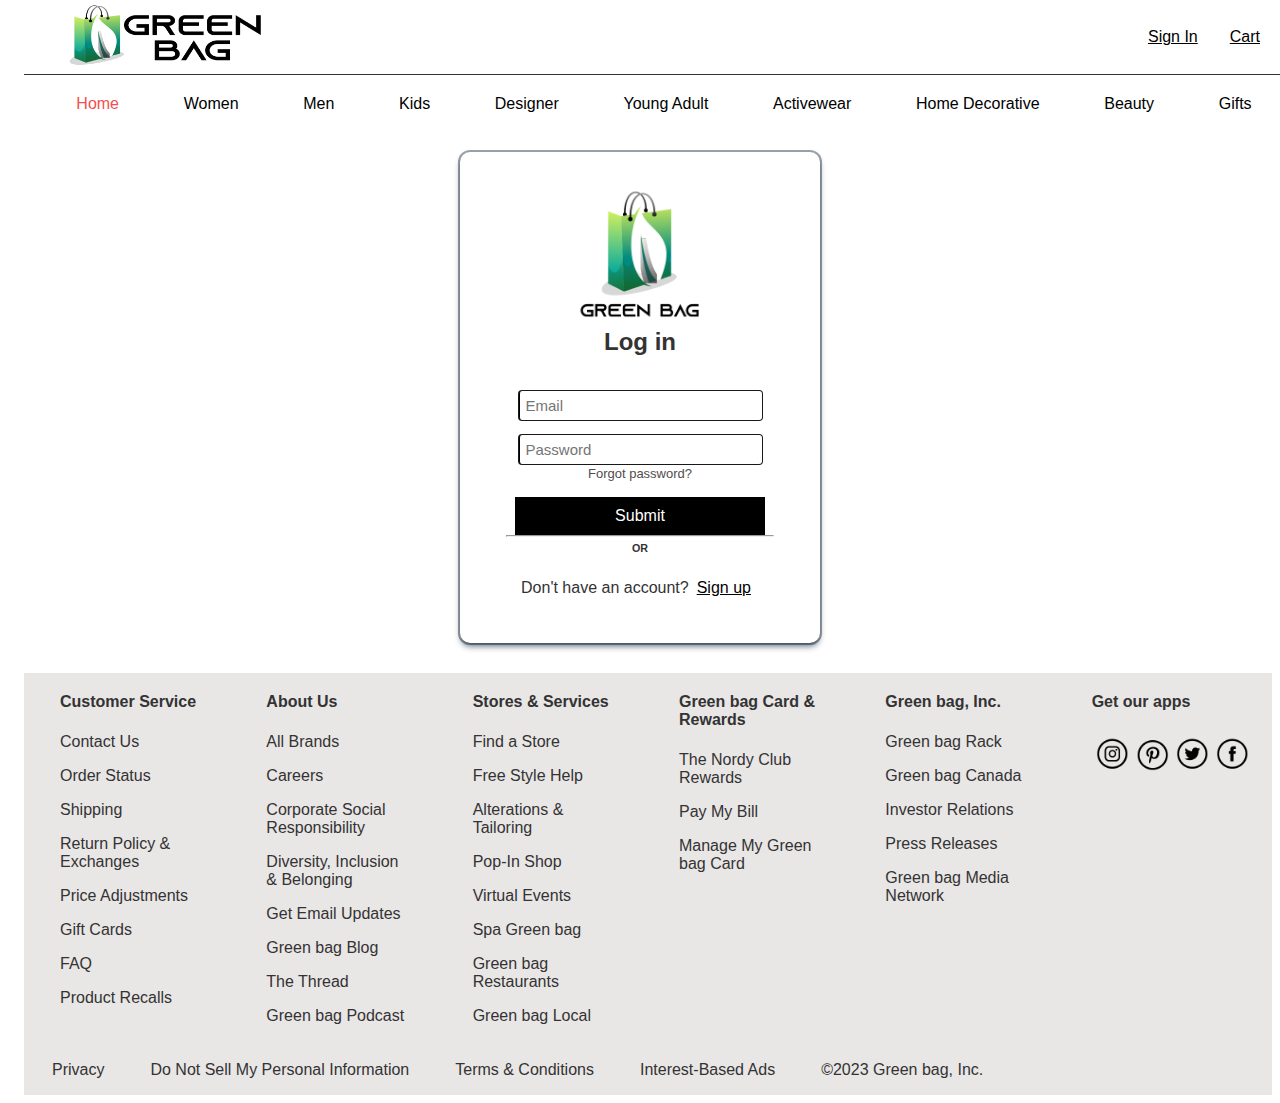
<file: Log-in-page.html>
<!DOCTYPE html>
<html lang="en">
<head>
    <meta charset="UTF-8">
    <meta http-equiv="X-UA-Compatible" content="IE=edge">
    <meta name="viewport" content="width=device-width, initial-scale=1.0">
    <link rel="stylesheet" href="./CSS-Files.css/Log-in-page.css">
    <link rel="icon" href="./Images/Icon.png">
    <title>Green Bag & In Store: Shoes, Jewelry, Clothing, Makeup, Dresses</title>
</head>
<body>
    <div class="nav1">
        <div>
            <a href="./index.html"><img src="./Images/Green-Bag.png" alt="error"></a>
        </div>
        <div>
            <div>
                <a href="./Log-in-page.html">Sign In</a>
            </div>
            <div>
                <a href="./order-cart.html">Cart</a>
            </div>
        </div>
    </div>
    <hr>
    <div class="nav2">
        <a style="color: rgb(244, 78, 78);" href="./index.html">Home</a>
        <a href="./Products-women.html">Women</a>
        <a href="./Products-Men.html">Men</a>
        <a href="./Products-Kids.html">Kids</a>
        <a href="./Products-Designer.html">Designer</a>
        <a href="./Products-Young-Adult.html">Young Adult</a>
        <a href="./Products-Activewear.html">Activewear</a>
        <a href="./products.html">Home Decorative</a>
        <a href="./Products-beauty.html">Beauty</a>
        <a href="./Products-gifts.html">Gifts</a>
    </div>

    <form>
        <div>
            <img src="./Images/Untitled-1.png" alt="">
            <h2>Log in</h2>
            <h2 id="heading"></h2>
        </div>
        <input type="email" placeholder="Email" id="email" class="name"> <br/>
        <input type="password" placeholder="Password" id="password" class="name"> <br>
        <label for="">Forgot password?</label> <br>
        <input type="submit" id="submit">
        <h6> <hr> OR </hr></h6>

        <p>Don't have an account?<a href="Sign-up-page.html">Sign up</a></p>
    </form>

    <div class="footer">
        <div>
            <h4>Customer Service</h4>
            <p>Contact Us</p>
            <p>Order Status</p>
            <p>Shipping</p>
            <p>Return Policy & Exchanges</p>
            <p>Price Adjustments</p>
            <p>Gift Cards</p>
            <p>FAQ</p>
            <p>Product Recalls</p>
        </div>
        <div>
            <h4>About Us</h4>
            <p>All Brands</p>
            <p>Careers</p>
            <p>Corporate Social Responsibility</p>
            <p>Diversity, Inclusion & Belonging</p>
            <p>Get Email Updates</p>
            <p>Green bag Blog</p>
            <p>The Thread</p>
            <p>Green bag Podcast</p>
        </div>
        <div>
            <h4>Stores & Services</h4>
            <p>Find a Store</p>
            <p>Free Style Help</p>
            <p>Alterations & Tailoring</p>
            <p>Pop-In Shop</p>
            <p>Virtual Events</p>
            <p>Spa Green bag</p>
            <p>Green bag Restaurants</p>
            <p>Green bag Local</p>
        </div>
        <div>
            <h4>Green bag Card & Rewards</h4>
            <p>The Nordy Club Rewards</p>
            <p>Pay My Bill</p>
            <p>Manage My Green bag Card</p>
        </div>
        <div>
            <h4>Green bag, Inc.</h4>
            <p>Green bag Rack</p>
            <p>Green bag Canada</p>
            <p>Investor Relations</p>
            <p>Press Releases</p>
            <p>Green bag Media Network</p>
        </div>
        <div class="links">
            <h4>Get our apps</h4>
            <div>
                <a href="https://www.instagram.com/nordstrom/?origin=footer&cm_sp=corp-_-corp_socialmedia-_-globalfooternav_instagram" target="_blank"><img src="./Images/84666.png" alt="error"></a>
                <a href="https://in.pinterest.com/nordstrom/?cm_sp=corp-_-corp_socialmedia-_-globalfooternav_pinterest&origin=footer" target="_blank"><img src="./Images/82.png" alt="error"></a>
                <a href="https://twitter.com/nordstrom?origin=footer&cm_sp=corp-_-corp_socialmedia-_-globalfooternav_twitter" target="_blank"><img src="./Images/845.png" alt="error"></a>
                <a href="https://www.facebook.com/Nordstrom?origin=footer&cm_sp=corp-_-corp_socialmedia-_-globalfooternav_facebook" target="_blank"><img src="./Images/844.png" alt="error"></a>
            </div>
        </div>
    </div>

    <div class="footer2">
        <p>Privacy</p>
        <p>Do Not Sell My Personal Information</p>
        <p>Terms & Conditions</p>
        <p>Interest-Based Ads</p>
        <p>©2023 Green bag, Inc.</p>
        <p></p>
    </div>
</body>

<script>
    let formData = document.querySelector("form");
    let emailData = document.getElementById("email");
    let passwordData = document.getElementById("password");
    let heading = document.getElementById("heading");

    let MyData = JSON.parse(localStorage.getItem("signup-data"));
    if(MyData === null){
        MyData = [];
    }

    formData.addEventListener("submit", function(event){
        event.preventDefault();
        let flag = false;
        MyData.forEach((element) => {
            if(element.email == emailData.value && element.password == passwordData.value){
                flag= true;
            }  
        });

        if(flag == true){
            heading.innerText = "Sign in Successful"
            location.href = "./index.html";
        }else{
            heading.innerText = "Wrong Credentials"
        }
    });
</script>
</html>
</file>
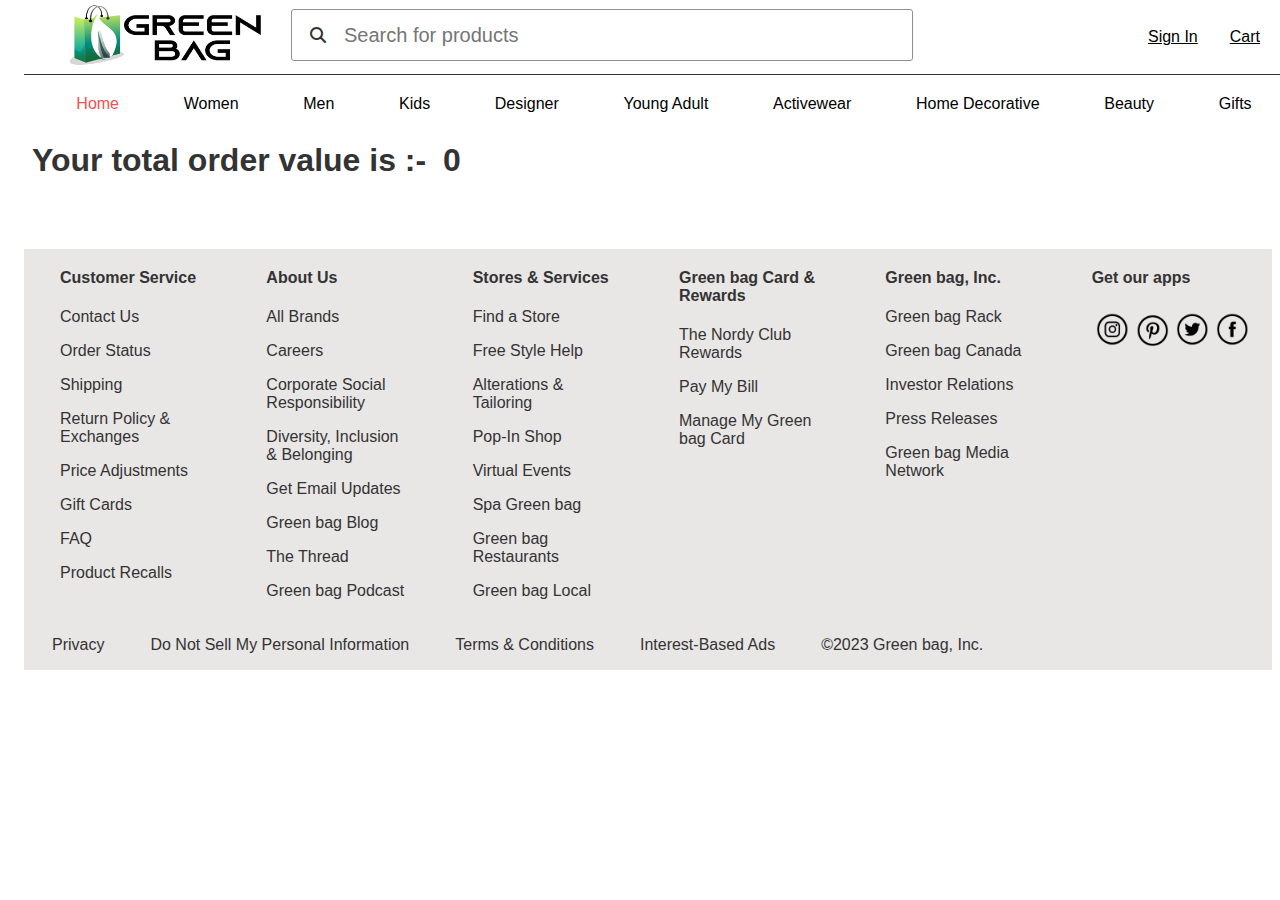
<file: order-cart.html>
<!DOCTYPE html>
<html lang="en">
<head>
    <meta charset="UTF-8">
    <meta http-equiv="X-UA-Compatible" content="IE=edge">
    <meta name="viewport" content="width=device-width, initial-scale=1.0">
    <link rel="icon" href="./Images/Icon.png">
    <link rel="stylesheet" href="./CSS-Files.css/order-cart.css">
    <link rel="stylesheet" href="https://cdnjs.cloudflare.com/ajax/libs/font-awesome/6.2.1/css/all.min.css">
    <title>Green Bag & In Store: Shoes, Jewelry, Clothing, Makeup, Dresses</title>
</head>
<body>
    <div class="nav1">
        <div>
            <a href="./index.html"><img src="./Images/Green-Bag.png" alt="error"></a>
            <form class="searchIcon">
                <!-- <div class="searchIcon"> -->
                    <i class="fa-solid fa-magnifying-glass"></i>
                    <input placeholder="Search for products" type="text" id="search">
                <!-- </div> -->
            </form>
        </div>
        <div>
            <div>
                <a href="./Log-in-page.html">Sign In</a>
            </div>
            <div>
                <a href="./order-cart.html">Cart</a>
            </div>
        </div>
    </div>
    <hr>
    <div class="nav2">
        <a style="color: rgb(244, 78, 78);" href="./index.html">Home</a>
        <a href="./Products-women.html">Women</a>
        <a href="./Products-Men.html">Men</a>
        <a href="./Products-Kids.html">Kids</a>
        <a href="./Products-Designer.html">Designer</a>
        <a href="./Products-Young-Adult.html">Young Adult</a>
        <a href="./Products-Activewear.html">Activewear</a>
        <a href="./products.html">Home Decorative</a>
        <a href="./Products-beauty.html">Beauty</a>
        <a href="./Products-gifts.html">Gifts</a>
    </div>

    <div>
        <h1 id="total">
            Your total order value is :- <span id="total-price">0</span>
        </h1>
    </div>
    <div id="mid-7"> </div>

    <div class="footer">
        <div>
            <h4>Customer Service</h4>
            <p>Contact Us</p>
            <p>Order Status</p>
            <p>Shipping</p>
            <p>Return Policy & Exchanges</p>
            <p>Price Adjustments</p>
            <p>Gift Cards</p>
            <p>FAQ</p>
            <p>Product Recalls</p>
        </div>
        <div>
            <h4>About Us</h4>
            <p>All Brands</p>
            <p>Careers</p>
            <p>Corporate Social Responsibility</p>
            <p>Diversity, Inclusion & Belonging</p>
            <p>Get Email Updates</p>
            <p>Green bag Blog</p>
            <p>The Thread</p>
            <p>Green bag Podcast</p>
        </div>
        <div>
            <h4>Stores & Services</h4>
            <p>Find a Store</p>
            <p>Free Style Help</p>
            <p>Alterations & Tailoring</p>
            <p>Pop-In Shop</p>
            <p>Virtual Events</p>
            <p>Spa Green bag</p>
            <p>Green bag Restaurants</p>
            <p>Green bag Local</p>
        </div>
        <div>
            <h4>Green bag Card & Rewards</h4>
            <p>The Nordy Club Rewards</p>
            <p>Pay My Bill</p>
            <p>Manage My Green bag Card</p>
        </div>
        <div>
            <h4>Green bag, Inc.</h4>
            <p>Green bag Rack</p>
            <p>Green bag Canada</p>
            <p>Investor Relations</p>
            <p>Press Releases</p>
            <p>Green bag Media Network</p>
        </div>
        <div class="links">
            <h4>Get our apps</h4>
            <div>
                <a href="https://www.instagram.com/nordstrom/?origin=footer&cm_sp=corp-_-corp_socialmedia-_-globalfooternav_instagram" target="_blank"><img src="./Images/84666.png" alt="error"></a>
                <a href="https://in.pinterest.com/nordstrom/?cm_sp=corp-_-corp_socialmedia-_-globalfooternav_pinterest&origin=footer" target="_blank"><img src="./Images/82.png" alt="error"></a>
                <a href="https://twitter.com/nordstrom?origin=footer&cm_sp=corp-_-corp_socialmedia-_-globalfooternav_twitter" target="_blank"><img src="./Images/845.png" alt="error"></a>
                <a href="https://www.facebook.com/Nordstrom?origin=footer&cm_sp=corp-_-corp_socialmedia-_-globalfooternav_facebook" target="_blank"><img src="./Images/844.png" alt="error"></a>
            </div>
        </div>
    </div>

    <div class="footer2">
        <p>Privacy</p>
        <p>Do Not Sell My Personal Information</p>
        <p>Terms & Conditions</p>
        <p>Interest-Based Ads</p>
        <p>©2023 Green bag, Inc.</p>
        <p></p>
    </div>
</body>
<script src="./script/order-cart.js"></script>
</html>
</file>
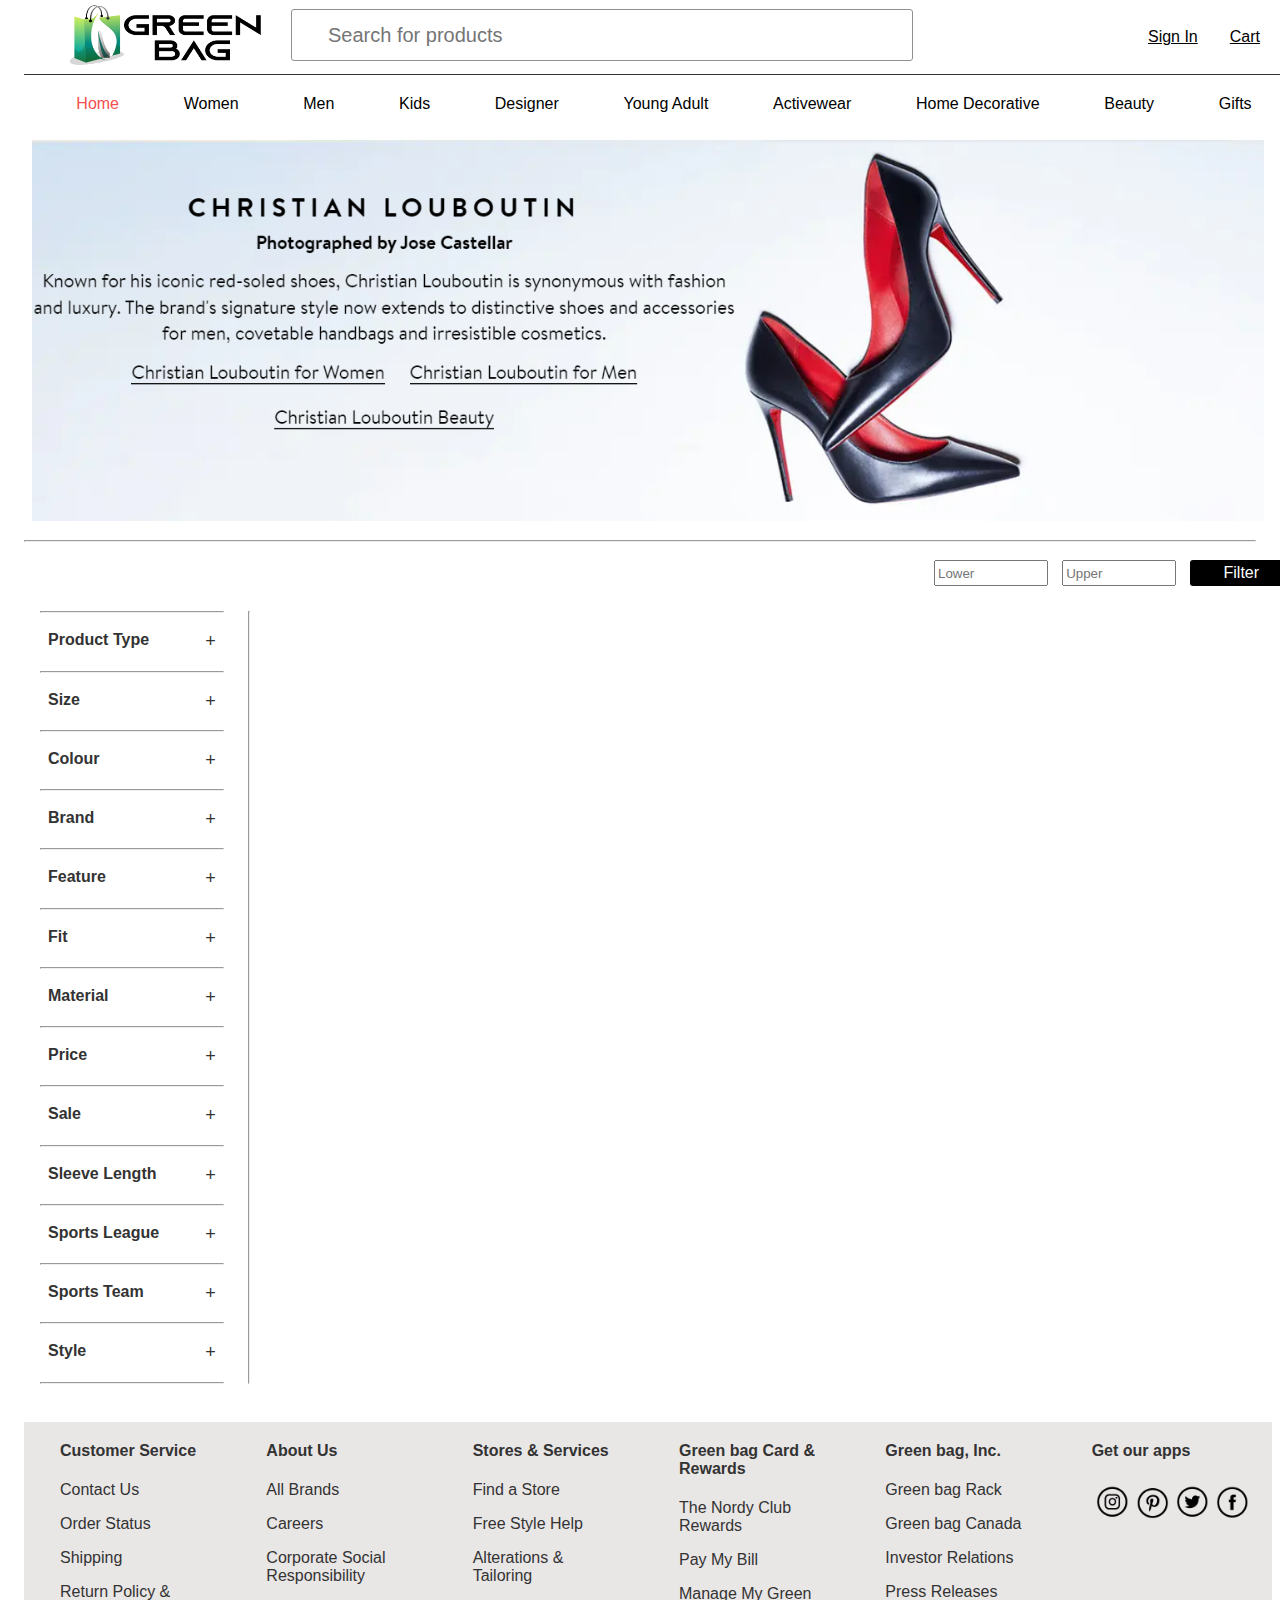
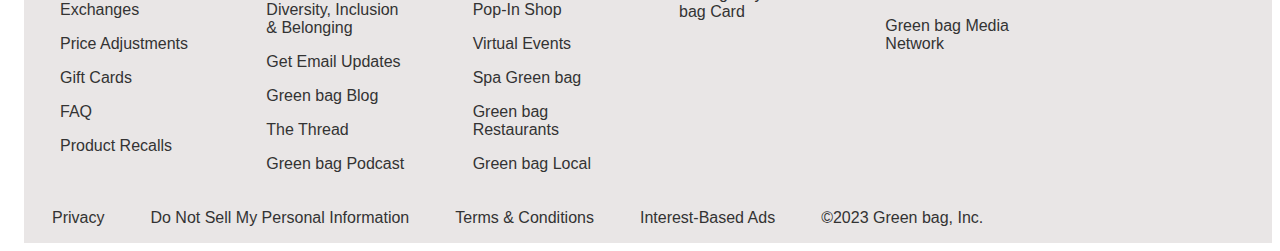
<file: Products-Designer.html>
<!DOCTYPE html>
<html lang="en">
<head>
    <meta charset="UTF-8">
    <meta http-equiv="X-UA-Compatible" content="IE=edge">
    <meta name="viewport" content="width=device-width, initial-scale=1.0">
    <link rel="icon" href="./Images/Icon.png">
    <link rel="stylesheet" href="https://cdnjs.cloudflare.com/ajax/libs/font-awesome/6.2.1/css/all.min.css" integrity="sha512-MV7K8+y+gLIBoVD59lQIYicR65iaqukzvf/nwasF0nqhPay5w/9lJmVM2hMDcnK1OnMGCdVK+iQrJ7lzPJQd1w==" crossorigin="anonymous" referrerpolicy="no-referrer" />
    <link rel="stylesheet" href="./CSS-Files.css/products.css">
    <title>Green Bag & In Store: Shoes, Jewelry, Clothing, Makeup, Dresses</title>
</head>
<body>
    <div class="nav1">
        <div>
            <a href="./index.html"><img src="./Images/Green-Bag.png" alt="error"></a>
            <!-- <div > -->
                <form class="searchIcon">
                    <i class="fa-solid fa-magnifying-glass"></i>
                    <input placeholder="Search for products" type="text" id="search">
                </form>
            <!-- </div> -->
        </div>
        <div>
            <div>
                <a href="./Log-in-page.html">Sign In</a>
            </div>
            <div>
                <a href="./order-cart.html">Cart</a>
            </div>
        </div>
    </div>
    <hr>
    <div class="nav2">
        <a style="color: rgb(244, 78, 78);" href="./index.html">Home</a>
        <a href="./Products-women.html">Women</a>
        <a href="./Products-Men.html">Men</a>
        <a href="./Products-Kids.html">Kids</a>
        <a href="./Products-Designer.html">Designer</a>
        <a href="./Products-Young-Adult.html">Young Adult</a>
        <a href="./Products-Activewear.html">Activewear</a>
        <a href="./products.html">Home Decorative</a>
        <a href="./Products-beauty.html">Beauty</a>
        <a href="./Products-gifts.html">Gifts</a>
    </div>
    <!--  -->
    <div class="Bimg2">
        <img src="./Images/Desiger.png" alt="error">
    </div>
    <hr>
    <div id="filter">
        <input type="number" placeholder="Lower" id="lower" />
        <input type="number" placeholder="Upper" id="upper" />
        <button id="filter-btn">Filter</button>
    </div>
    <div class="hello">
        <div id="mid-07">
            <hr>
            <div>
                <h4>Product Type</h4>
                <p>+</p>
            </div>
            <hr>
            <div>
                <h4>Size</h4>
                <p>+</p>
            </div>
            <hr>
            <div>
                <h4>Colour</h4>
                <p>+</p>
            </div>
            <hr>
            <div>
                <h4>Brand</h4>
                <p>+</p>
            </div>
            <hr>
            <div>
                <h4>Feature</h4>
                <p>+</p>
            </div>
            <hr>
            <div>
                <h4>Fit</h4>
                <p>+</p>
            </div>
            <hr>
            <div>
                <h4>Material</h4>
                <p>+</p>
            </div>
            <hr>
            <div>
                <h4>Price</h4>
                <p>+</p>
            </div>
            <hr>
            <div>
                <h4>Sale</h4>
                <p>+</p>
            </div>
            <hr>
            <div>
                <h4>Sleeve Length</h4>
                <p>+</p>
            </div>
            <hr>
            <div>
                <h4>Sports League</h4>
                <p>+</p>
            </div>
            <hr>
            <div>
                <h4>Sports Team</h4>
                <p>+</p>
            </div>
            <hr>
            <div>
                <h4>Style</h4>
                <p>+</p>
            </div>
            <hr>
        </div>
        <hr>
        <div id="mid-7"></div>
    </div>
    <div class="footer">
        <div>
            <h4>Customer Service</h4>
            <p>Contact Us</p>
            <p>Order Status</p>
            <p>Shipping</p>
            <p>Return Policy & Exchanges</p>
            <p>Price Adjustments</p>
            <p>Gift Cards</p>
            <p>FAQ</p>
            <p>Product Recalls</p>
        </div>
        <div>
            <h4>About Us</h4>
            <p>All Brands</p>
            <p>Careers</p>
            <p>Corporate Social Responsibility</p>
            <p>Diversity, Inclusion & Belonging</p>
            <p>Get Email Updates</p>
            <p>Green bag Blog</p>
            <p>The Thread</p>
            <p>Green bag Podcast</p>
        </div>
        <div>
            <h4>Stores & Services</h4>
            <p>Find a Store</p>
            <p>Free Style Help</p>
            <p>Alterations & Tailoring</p>
            <p>Pop-In Shop</p>
            <p>Virtual Events</p>
            <p>Spa Green bag</p>
            <p>Green bag Restaurants</p>
            <p>Green bag Local</p>
        </div>
        <div>
            <h4>Green bag Card & Rewards</h4>
            <p>The Nordy Club Rewards</p>
            <p>Pay My Bill</p>
            <p>Manage My Green bag Card</p>
        </div>
        <div>
            <h4>Green bag, Inc.</h4>
            <p>Green bag Rack</p>
            <p>Green bag Canada</p>
            <p>Investor Relations</p>
            <p>Press Releases</p>
            <p>Green bag Media Network</p>
        </div>
        <div class="links">
            <h4>Get our apps</h4>
            <div>
                <a href="https://www.instagram.com/nordstrom/?origin=footer&cm_sp=corp-_-corp_socialmedia-_-globalfooternav_instagram" target="_blank"><img src="./Images/84666.png" alt="error"></a>
                <a href="https://in.pinterest.com/nordstrom/?cm_sp=corp-_-corp_socialmedia-_-globalfooternav_pinterest&origin=footer" target="_blank"><img src="./Images/82.png" alt="error"></a>
                <a href="https://twitter.com/nordstrom?origin=footer&cm_sp=corp-_-corp_socialmedia-_-globalfooternav_twitter" target="_blank"><img src="./Images/845.png" alt="error"></a>
                <a href="https://www.facebook.com/Nordstrom?origin=footer&cm_sp=corp-_-corp_socialmedia-_-globalfooternav_facebook" target="_blank"><img src="./Images/844.png" alt="error"></a>
            </div>
        </div>
    </div>

    <div class="footer2">
        <p>Privacy</p>
        <p>Do Not Sell My Personal Information</p>
        <p>Terms & Conditions</p>
        <p>Interest-Based Ads</p>
        <p>©2023 Green bag, Inc.</p>
        <p></p>
    </div>
</body>
<script src="./script/products.js"></script>
</html>
</file>
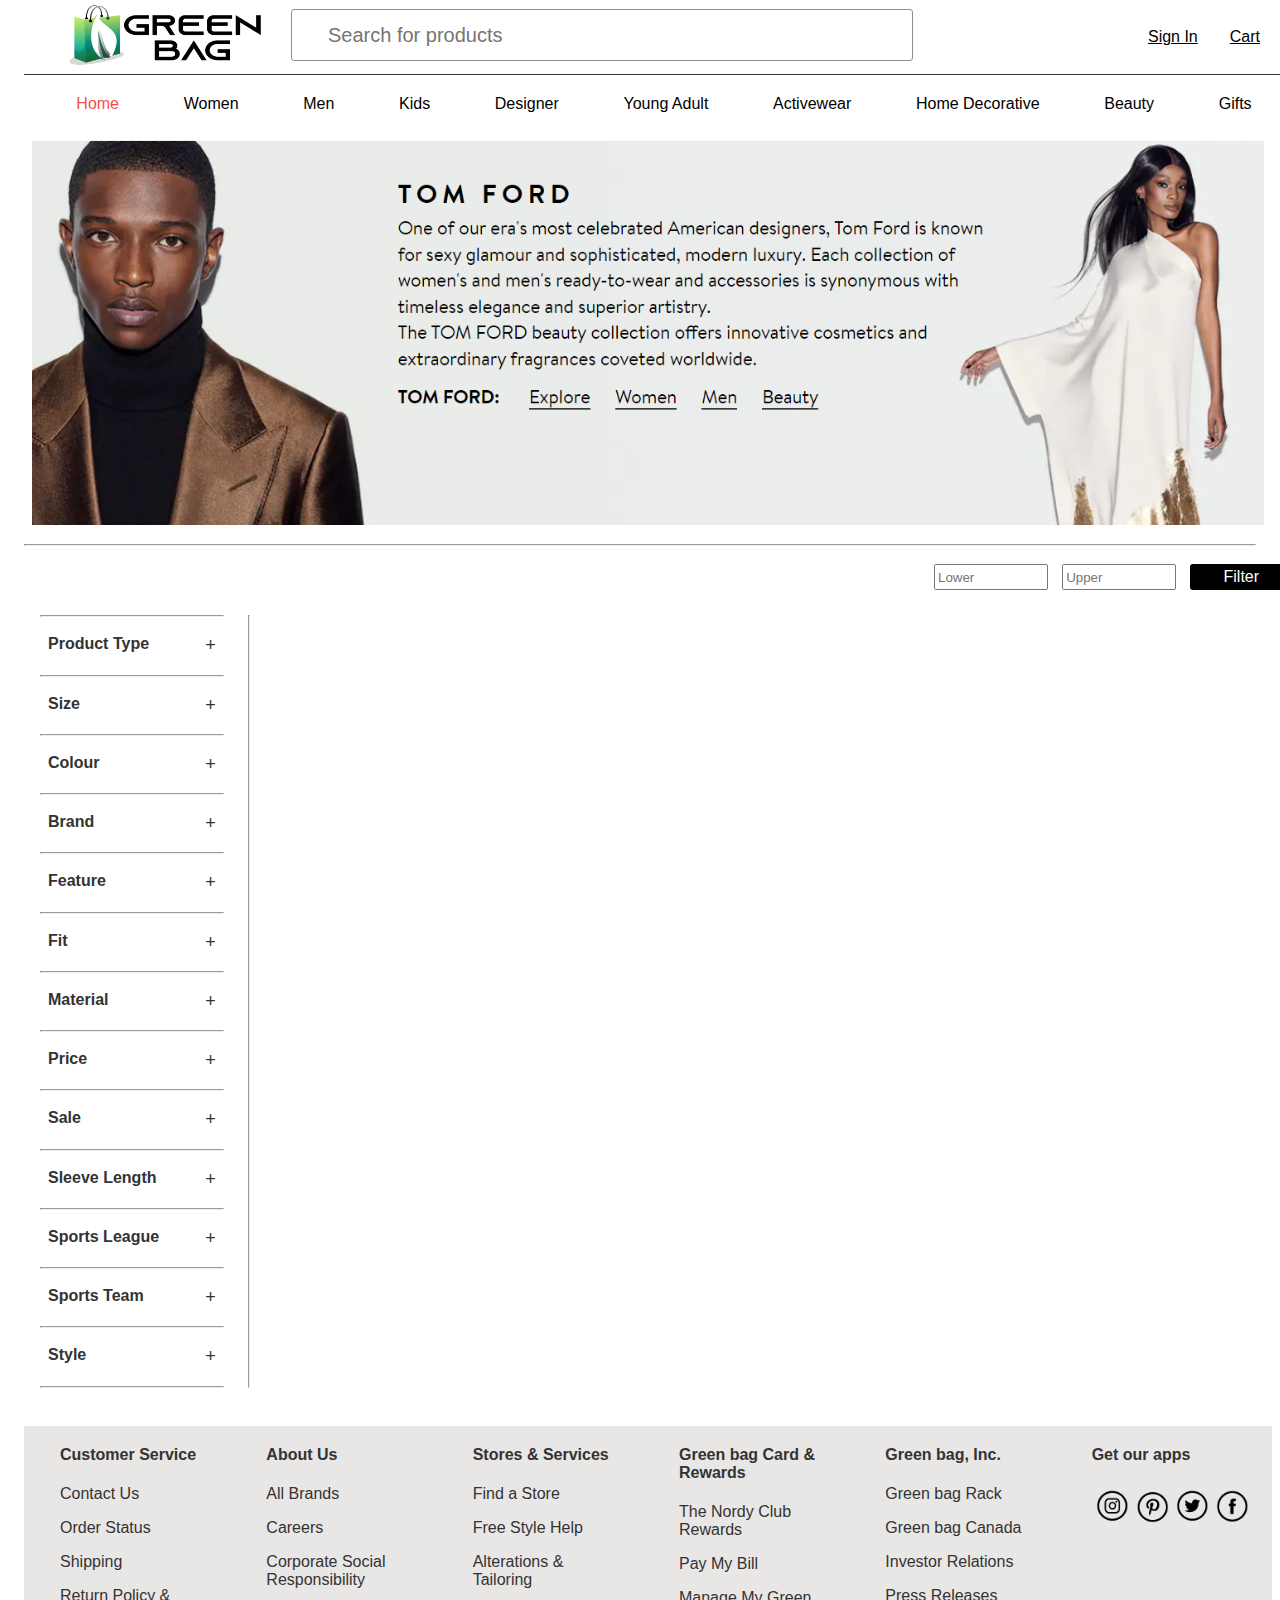
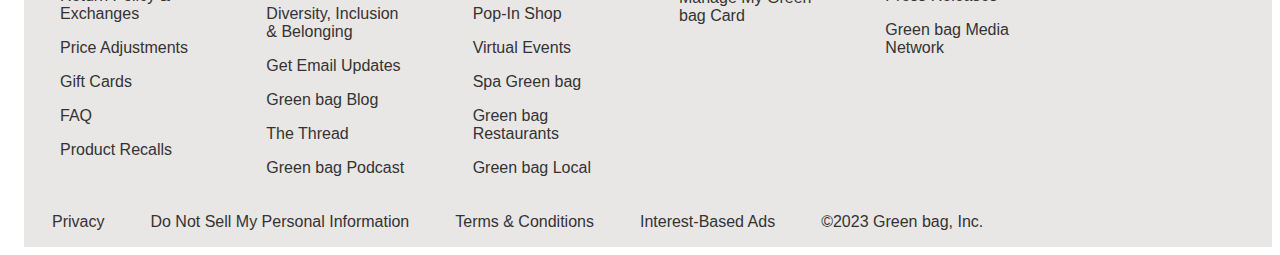
<file: Products-Young-Adult.html>
<!DOCTYPE html>
<html lang="en">
<head>
    <meta charset="UTF-8">
    <meta http-equiv="X-UA-Compatible" content="IE=edge">
    <meta name="viewport" content="width=device-width, initial-scale=1.0">
    <link rel="icon" href="./Images/Icon.png">
    <link rel="stylesheet" href="https://cdnjs.cloudflare.com/ajax/libs/font-awesome/6.2.1/css/all.min.css" integrity="sha512-MV7K8+y+gLIBoVD59lQIYicR65iaqukzvf/nwasF0nqhPay5w/9lJmVM2hMDcnK1OnMGCdVK+iQrJ7lzPJQd1w==" crossorigin="anonymous" referrerpolicy="no-referrer" />
    <link rel="stylesheet" href="./CSS-Files.css/products.css">
    <title>Green Bag & In Store: Shoes, Jewelry, Clothing, Makeup, Dresses</title>
</head>
<body>
    <div class="nav1">
        <div>
            <a href="./index.html"><img src="./Images/Green-Bag.png" alt="error"></a>
            <!-- <div > -->
                <form class="searchIcon">
                    <i class="fa-solid fa-magnifying-glass"></i>
                    <input placeholder="Search for products" type="text" id="search">
                </form>
            <!-- </div> -->
        </div>
        <div>
            <div>
                <a href="./Log-in-page.html">Sign In</a>
            </div>
            <div>
                <a href="./order-cart.html">Cart</a>
            </div>
        </div>
    </div>
    <hr>
    <div class="nav2">
        <a style="color: rgb(244, 78, 78);" href="./index.html">Home</a>
        <a href="./Products-women.html">Women</a>
        <a href="./Products-Men.html">Men</a>
        <a href="./Products-Kids.html">Kids</a>
        <a href="./Products-Designer.html">Designer</a>
        <a href="./Products-Young-Adult.html">Young Adult</a>
        <a href="./Products-Activewear.html">Activewear</a>
        <a href="./products.html">Home Decorative</a>
        <a href="./Products-beauty.html">Beauty</a>
        <a href="./Products-gifts.html">Gifts</a>
    </div>
    <!--  -->
    <div class="Bimg2">
        <img src="./Images/Young Adult.png" alt="error">
    </div>
    <hr>
    <div id="filter">
        <input type="number" placeholder="Lower" id="lower" />
        <input type="number" placeholder="Upper" id="upper" />
        <button id="filter-btn">Filter</button>
    </div>
    <div class="hello">
        <div id="mid-07">
            <hr>
            <div>
                <h4>Product Type</h4>
                <p>+</p>
            </div>
            <hr>
            <div>
                <h4>Size</h4>
                <p>+</p>
            </div>
            <hr>
            <div>
                <h4>Colour</h4>
                <p>+</p>
            </div>
            <hr>
            <div>
                <h4>Brand</h4>
                <p>+</p>
            </div>
            <hr>
            <div>
                <h4>Feature</h4>
                <p>+</p>
            </div>
            <hr>
            <div>
                <h4>Fit</h4>
                <p>+</p>
            </div>
            <hr>
            <div>
                <h4>Material</h4>
                <p>+</p>
            </div>
            <hr>
            <div>
                <h4>Price</h4>
                <p>+</p>
            </div>
            <hr>
            <div>
                <h4>Sale</h4>
                <p>+</p>
            </div>
            <hr>
            <div>
                <h4>Sleeve Length</h4>
                <p>+</p>
            </div>
            <hr>
            <div>
                <h4>Sports League</h4>
                <p>+</p>
            </div>
            <hr>
            <div>
                <h4>Sports Team</h4>
                <p>+</p>
            </div>
            <hr>
            <div>
                <h4>Style</h4>
                <p>+</p>
            </div>
            <hr>
        </div>
        <hr>
        <div id="mid-7"></div>
    </div>
    <div class="footer">
        <div>
            <h4>Customer Service</h4>
            <p>Contact Us</p>
            <p>Order Status</p>
            <p>Shipping</p>
            <p>Return Policy & Exchanges</p>
            <p>Price Adjustments</p>
            <p>Gift Cards</p>
            <p>FAQ</p>
            <p>Product Recalls</p>
        </div>
        <div>
            <h4>About Us</h4>
            <p>All Brands</p>
            <p>Careers</p>
            <p>Corporate Social Responsibility</p>
            <p>Diversity, Inclusion & Belonging</p>
            <p>Get Email Updates</p>
            <p>Green bag Blog</p>
            <p>The Thread</p>
            <p>Green bag Podcast</p>
        </div>
        <div>
            <h4>Stores & Services</h4>
            <p>Find a Store</p>
            <p>Free Style Help</p>
            <p>Alterations & Tailoring</p>
            <p>Pop-In Shop</p>
            <p>Virtual Events</p>
            <p>Spa Green bag</p>
            <p>Green bag Restaurants</p>
            <p>Green bag Local</p>
        </div>
        <div>
            <h4>Green bag Card & Rewards</h4>
            <p>The Nordy Club Rewards</p>
            <p>Pay My Bill</p>
            <p>Manage My Green bag Card</p>
        </div>
        <div>
            <h4>Green bag, Inc.</h4>
            <p>Green bag Rack</p>
            <p>Green bag Canada</p>
            <p>Investor Relations</p>
            <p>Press Releases</p>
            <p>Green bag Media Network</p>
        </div>
        <div class="links">
            <h4>Get our apps</h4>
            <div>
                <a href="https://www.instagram.com/nordstrom/?origin=footer&cm_sp=corp-_-corp_socialmedia-_-globalfooternav_instagram" target="_blank"><img src="./Images/84666.png" alt="error"></a>
                <a href="https://in.pinterest.com/nordstrom/?cm_sp=corp-_-corp_socialmedia-_-globalfooternav_pinterest&origin=footer" target="_blank"><img src="./Images/82.png" alt="error"></a>
                <a href="https://twitter.com/nordstrom?origin=footer&cm_sp=corp-_-corp_socialmedia-_-globalfooternav_twitter" target="_blank"><img src="./Images/845.png" alt="error"></a>
                <a href="https://www.facebook.com/Nordstrom?origin=footer&cm_sp=corp-_-corp_socialmedia-_-globalfooternav_facebook" target="_blank"><img src="./Images/844.png" alt="error"></a>
            </div>
        </div>
    </div>

    <div class="footer2">
        <p>Privacy</p>
        <p>Do Not Sell My Personal Information</p>
        <p>Terms & Conditions</p>
        <p>Interest-Based Ads</p>
        <p>©2023 Green bag, Inc.</p>
        <p></p>
    </div>
</body>
<script src="./script/products.js"></script>
</html>
</file>
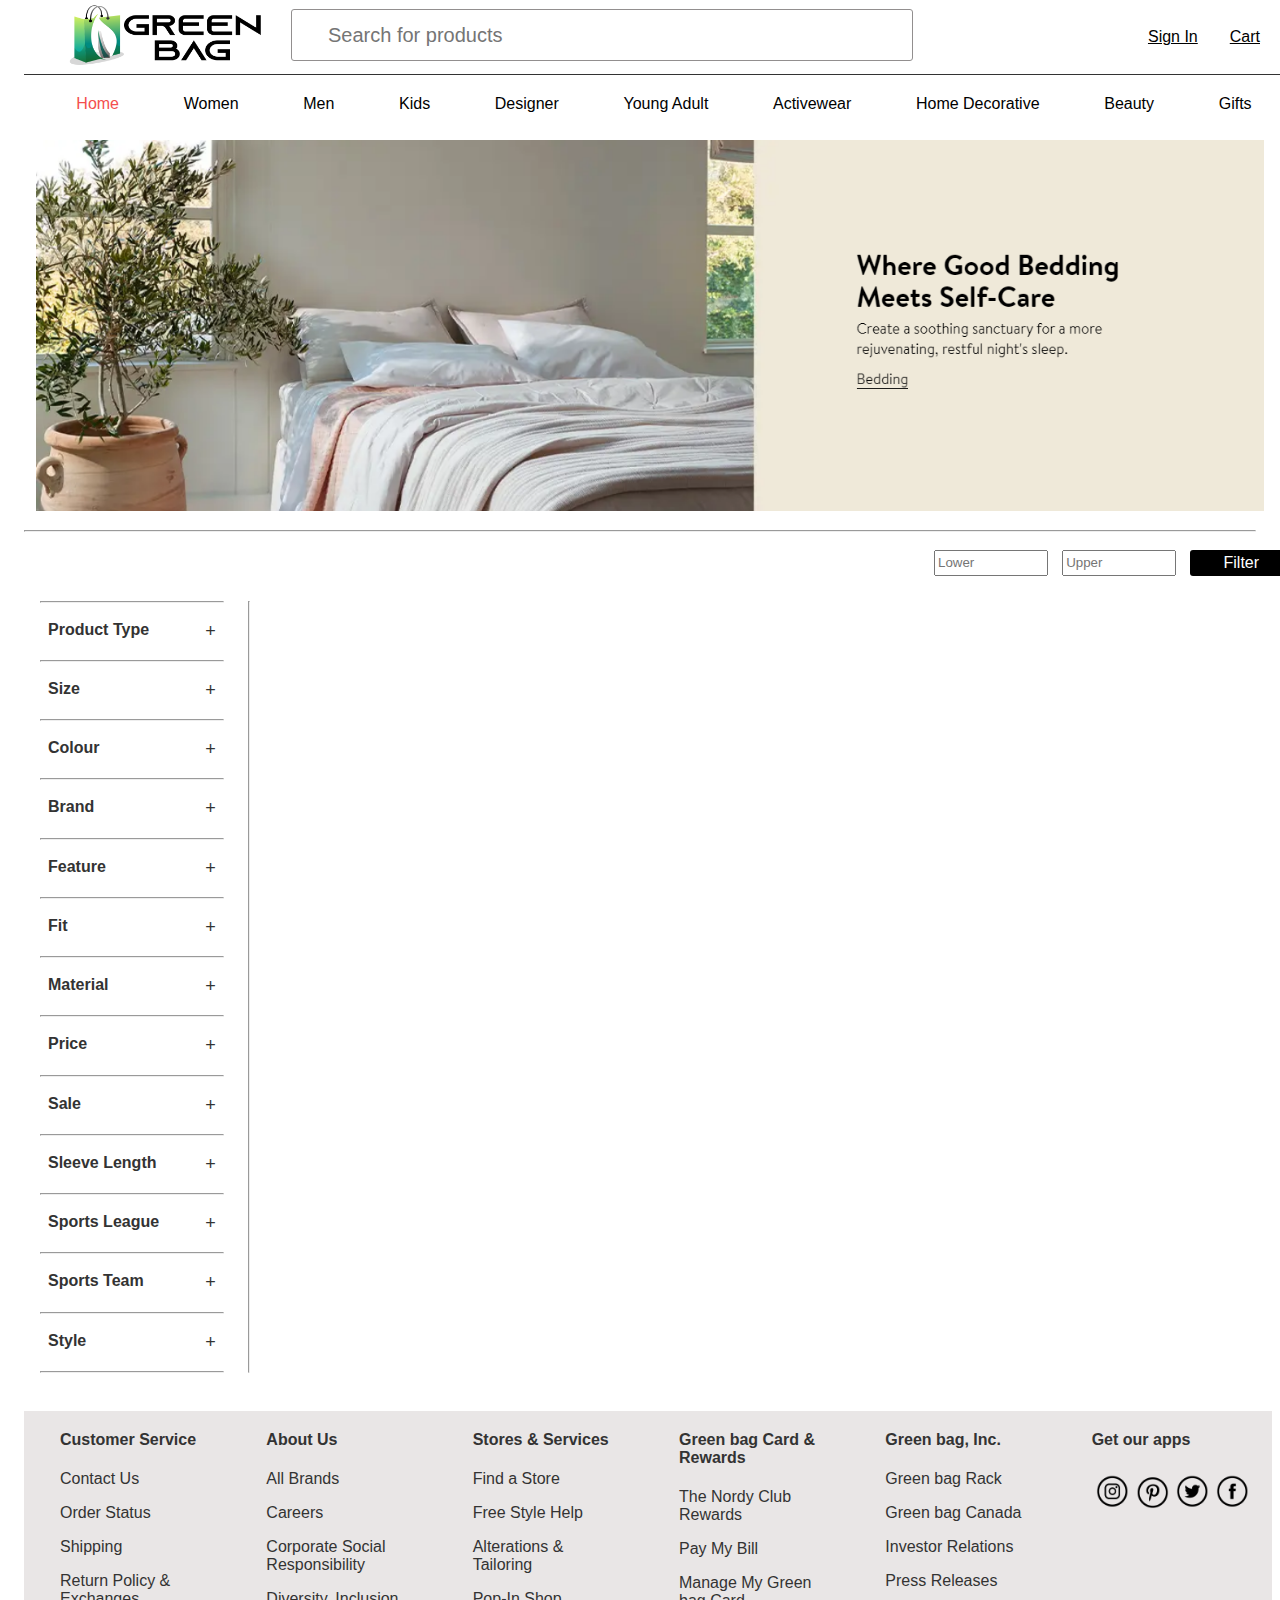
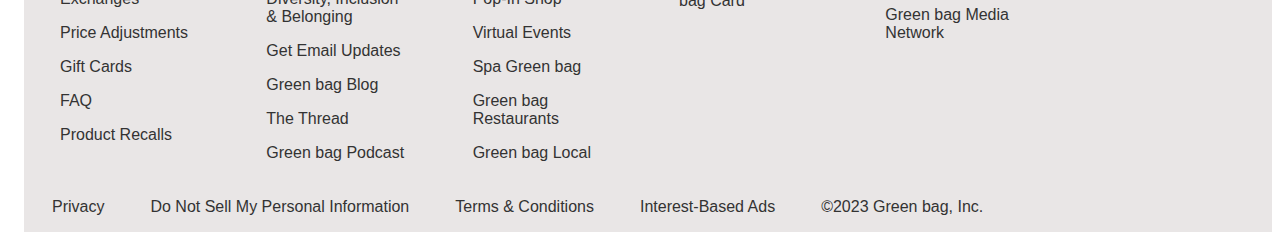
<file: products.html>
<!DOCTYPE html>
<html lang="en">
<head>
    <meta charset="UTF-8">
    <meta http-equiv="X-UA-Compatible" content="IE=edge">
    <meta name="viewport" content="width=device-width, initial-scale=1.0">
    <link rel="icon" href="./Images/Icon.png">
    <link rel="stylesheet" href="https://cdnjs.cloudflare.com/ajax/libs/font-awesome/6.2.1/css/all.min.css" integrity="sha512-MV7K8+y+gLIBoVD59lQIYicR65iaqukzvf/nwasF0nqhPay5w/9lJmVM2hMDcnK1OnMGCdVK+iQrJ7lzPJQd1w==" crossorigin="anonymous" referrerpolicy="no-referrer" />
    <link rel="stylesheet" href="./CSS-Files.css/products.css">
    <title>Green Bag & In Store: Shoes, Jewelry, Clothing, Makeup, Dresses</title>
</head>
<body>
    <div class="nav1">
        <div>
            <a href="./index.html"><img src="./Images/Green-Bag.png" alt="error"></a>
            <!-- <div > -->
                <form class="searchIcon">
                    <i class="fa-solid fa-magnifying-glass"></i>
                    <input placeholder="Search for products" type="text" id="search">
                </form>
            <!-- </div> -->
        </div>
        <div>
            <div>
                <a href="./Log-in-page.html">Sign In</a>
            </div>
            <div>
                <a href="./order-cart.html">Cart</a>
            </div>
        </div>
    </div>
    <hr>
    <div class="nav2">
        <a style="color: rgb(244, 78, 78);" href="./index.html">Home</a>
        <a href="./Products-women.html">Women</a>
        <a href="./Products-Men.html">Men</a>
        <a href="./Products-Kids.html">Kids</a>
        <a href="./Products-Designer.html">Designer</a>
        <a href="./Products-Young-Adult.html">Young Adult</a>
        <a href="./Products-Activewear.html">Activewear</a>
        <a href="./products.html">Home Decorative</a>
        <a href="./Products-beauty.html">Beauty</a>
        <a href="./Products-gifts.html">Gifts</a>
    </div>
    <!--  -->
    <div class="Bimg2">
        <img src="./Images/Home Decoration.png" alt="error">
    </div>
    <hr>
    <div id="filter">
        <input type="number" placeholder="Lower" id="lower" />
        <input type="number" placeholder="Upper" id="upper" />
        <button id="filter-btn">Filter</button>
    </div>
    <div class="hello">
        <div id="mid-07">
            <hr>
            <div>
                <h4>Product Type</h4>
                <p>+</p>
            </div>
            <hr>
            <div>
                <h4>Size</h4>
                <p>+</p>
            </div>
            <hr>
            <div>
                <h4>Colour</h4>
                <p>+</p>
            </div>
            <hr>
            <div>
                <h4>Brand</h4>
                <p>+</p>
            </div>
            <hr>
            <div>
                <h4>Feature</h4>
                <p>+</p>
            </div>
            <hr>
            <div>
                <h4>Fit</h4>
                <p>+</p>
            </div>
            <hr>
            <div>
                <h4>Material</h4>
                <p>+</p>
            </div>
            <hr>
            <div>
                <h4>Price</h4>
                <p>+</p>
            </div>
            <hr>
            <div>
                <h4>Sale</h4>
                <p>+</p>
            </div>
            <hr>
            <div>
                <h4>Sleeve Length</h4>
                <p>+</p>
            </div>
            <hr>
            <div>
                <h4>Sports League</h4>
                <p>+</p>
            </div>
            <hr>
            <div>
                <h4>Sports Team</h4>
                <p>+</p>
            </div>
            <hr>
            <div>
                <h4>Style</h4>
                <p>+</p>
            </div>
            <hr>
        </div>
        <hr>
        <div id="mid-7"></div>
    </div>
    <div class="footer">
        <div>
            <h4>Customer Service</h4>
            <p>Contact Us</p>
            <p>Order Status</p>
            <p>Shipping</p>
            <p>Return Policy & Exchanges</p>
            <p>Price Adjustments</p>
            <p>Gift Cards</p>
            <p>FAQ</p>
            <p>Product Recalls</p>
        </div>
        <div>
            <h4>About Us</h4>
            <p>All Brands</p>
            <p>Careers</p>
            <p>Corporate Social Responsibility</p>
            <p>Diversity, Inclusion & Belonging</p>
            <p>Get Email Updates</p>
            <p>Green bag Blog</p>
            <p>The Thread</p>
            <p>Green bag Podcast</p>
        </div>
        <div>
            <h4>Stores & Services</h4>
            <p>Find a Store</p>
            <p>Free Style Help</p>
            <p>Alterations & Tailoring</p>
            <p>Pop-In Shop</p>
            <p>Virtual Events</p>
            <p>Spa Green bag</p>
            <p>Green bag Restaurants</p>
            <p>Green bag Local</p>
        </div>
        <div>
            <h4>Green bag Card & Rewards</h4>
            <p>The Nordy Club Rewards</p>
            <p>Pay My Bill</p>
            <p>Manage My Green bag Card</p>
        </div>
        <div>
            <h4>Green bag, Inc.</h4>
            <p>Green bag Rack</p>
            <p>Green bag Canada</p>
            <p>Investor Relations</p>
            <p>Press Releases</p>
            <p>Green bag Media Network</p>
        </div>
        <div class="links">
            <h4>Get our apps</h4>
            <div>
                <a href="https://www.instagram.com/nordstrom/?origin=footer&cm_sp=corp-_-corp_socialmedia-_-globalfooternav_instagram" target="_blank"><img src="./Images/84666.png" alt="error"></a>
                <a href="https://in.pinterest.com/nordstrom/?cm_sp=corp-_-corp_socialmedia-_-globalfooternav_pinterest&origin=footer" target="_blank"><img src="./Images/82.png" alt="error"></a>
                <a href="https://twitter.com/nordstrom?origin=footer&cm_sp=corp-_-corp_socialmedia-_-globalfooternav_twitter" target="_blank"><img src="./Images/845.png" alt="error"></a>
                <a href="https://www.facebook.com/Nordstrom?origin=footer&cm_sp=corp-_-corp_socialmedia-_-globalfooternav_facebook" target="_blank"><img src="./Images/844.png" alt="error"></a>
            </div>
        </div>
    </div>

    <div class="footer2">
        <p>Privacy</p>
        <p>Do Not Sell My Personal Information</p>
        <p>Terms & Conditions</p>
        <p>Interest-Based Ads</p>
        <p>©2023 Green bag, Inc.</p>
        <p></p>
    </div>
</body>
<script src="./script/products.js"></script>
</html>
</file>
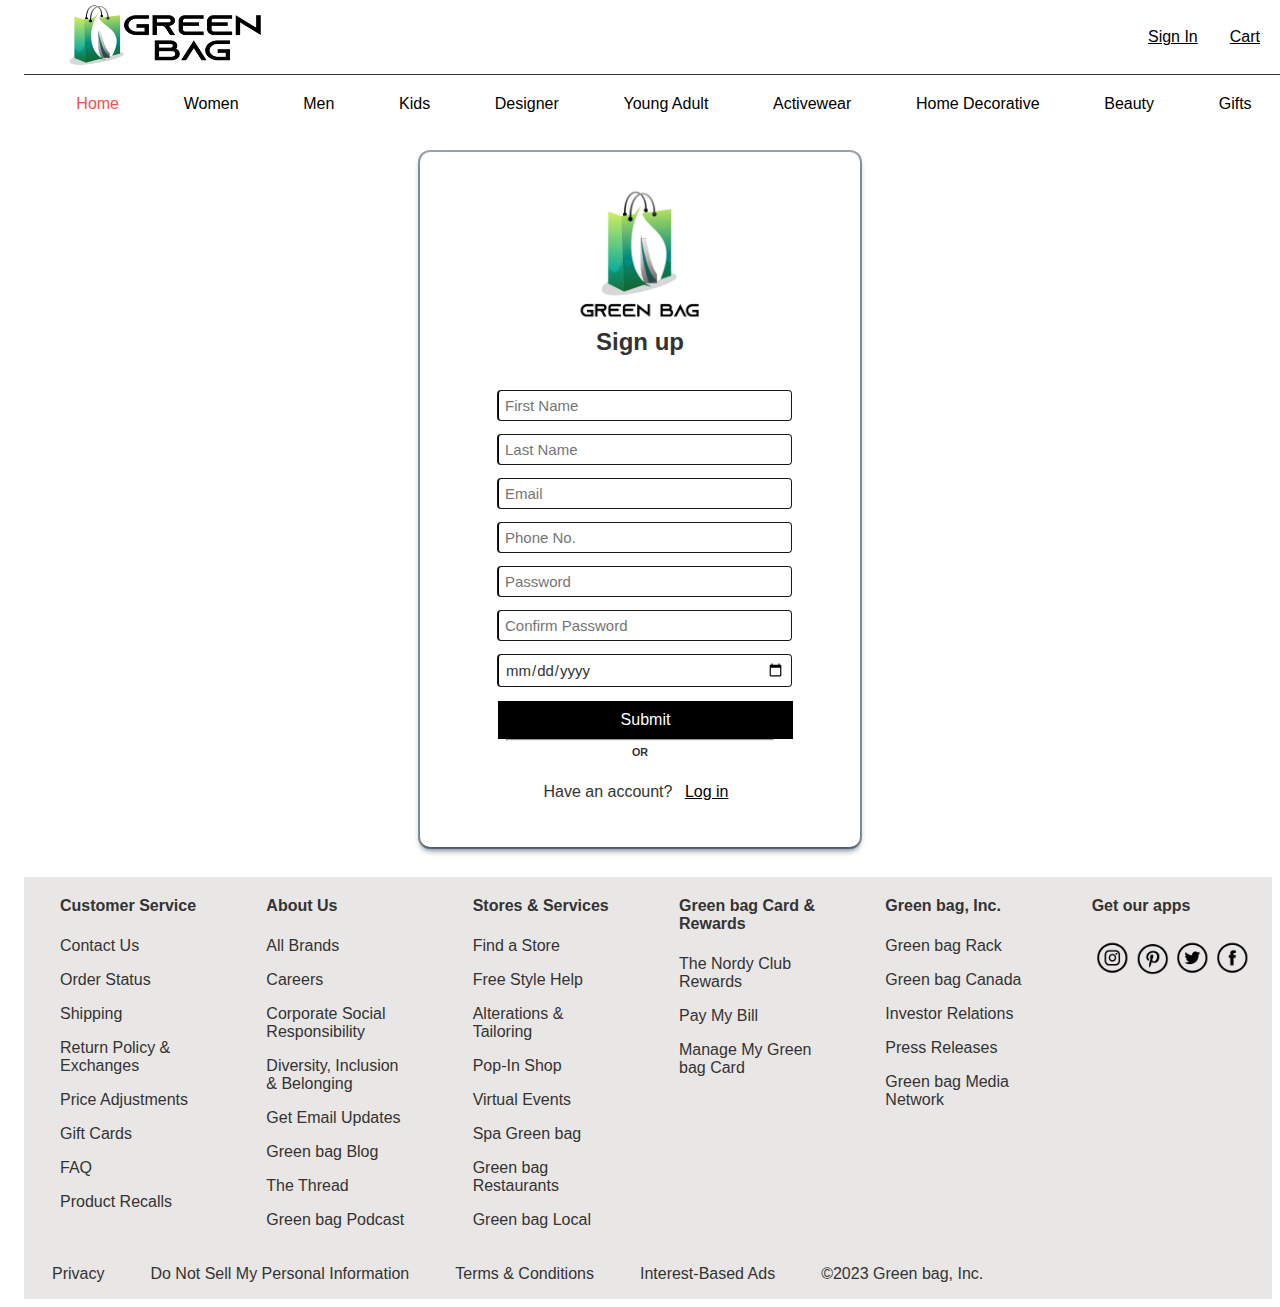
<file: Sign-up-page.html>
<!DOCTYPE html>
<html lang="en">
<head>
    <meta charset="UTF-8">
    <meta http-equiv="X-UA-Compatible" content="IE=edge">
    <meta name="viewport" content="width=device-width, initial-scale=1.0">
    <link rel="icon" href="./Images/Icon.png">
    <link rel="stylesheet" href="./CSS-Files.css/Sign-up-page.css">
    <title>Green Bag & In Store: Shoes, Jewelry, Clothing, Makeup, Dresses</title>
    <style>
        
    </style>
</head>
<body>
    <div class="nav1">
        <div>
            <a href="./index.html"><img src="./Images/Green-Bag.png" alt="error"></a>
        </div>
        <div>
            <div>
                <a href="./Log-in-page.html">Sign In</a>
            </div>
            <div>
                <a href="./order-cart.html">Cart</a>
            </div>
        </div>
    </div>
    <hr>
    <div class="nav2">
        <a style="color: rgb(244, 78, 78);" href="./index.html">Home</a>
        <a href="./Products-women.html">Women</a>
        <a href="./Products-Men.html">Men</a>
        <a href="./Products-Kids.html">Kids</a>
        <a href="./Products-Designer.html">Designer</a>
        <a href="./Products-Young-Adult.html">Young Adult</a>
        <a href="./Products-Activewear.html">Activewear</a>
        <a href="./products.html">Home Decorative</a>
        <a href="./Products-beauty.html">Beauty</a>
        <a href="./Products-gifts.html">Gifts</a>
    </div>

    <form>
        <div>
            <img src="./Images/Untitled-1.png" alt="">
            <h2>Sign up</h2>
        </div>
        <input type="text" placeholder="First Name" id="firstName" class="name"> <br/>
        <input type="text" placeholder="Last Name" id="lastname" class="name"> <br/>
        <input type="email" placeholder="Email" id="email" class="name"> <br/>
        <input type="number" placeholder="Phone No." id="phoneNo" class="name"> <br/>
        <input type="password" placeholder="Password" id="password" class="name"> <br>
        <input type="password" placeholder="Confirm Password" id="confirmpassword" class="name"> <br>
        <input type="date" placeholder="Date of Birth" id="dob" class="name"> <br/>
        <input type="submit" id="submit">
        <h6> <hr> OR </hr></h6>

        <p>Have an account? <a href="Log-in-page.html">Log in</a></p>
    </form>

    <div class="footer">
        <div>
            <h4>Customer Service</h4>
            <p>Contact Us</p>
            <p>Order Status</p>
            <p>Shipping</p>
            <p>Return Policy & Exchanges</p>
            <p>Price Adjustments</p>
            <p>Gift Cards</p>
            <p>FAQ</p>
            <p>Product Recalls</p>
        </div>
        <div>
            <h4>About Us</h4>
            <p>All Brands</p>
            <p>Careers</p>
            <p>Corporate Social Responsibility</p>
            <p>Diversity, Inclusion & Belonging</p>
            <p>Get Email Updates</p>
            <p>Green bag Blog</p>
            <p>The Thread</p>
            <p>Green bag Podcast</p>
        </div>
        <div>
            <h4>Stores & Services</h4>
            <p>Find a Store</p>
            <p>Free Style Help</p>
            <p>Alterations & Tailoring</p>
            <p>Pop-In Shop</p>
            <p>Virtual Events</p>
            <p>Spa Green bag</p>
            <p>Green bag Restaurants</p>
            <p>Green bag Local</p>
        </div>
        <div>
            <h4>Green bag Card & Rewards</h4>
            <p>The Nordy Club Rewards</p>
            <p>Pay My Bill</p>
            <p>Manage My Green bag Card</p>
        </div>
        <div>
            <h4>Green bag, Inc.</h4>
            <p>Green bag Rack</p>
            <p>Green bag Canada</p>
            <p>Investor Relations</p>
            <p>Press Releases</p>
            <p>Green bag Media Network</p>
        </div>
        <div class="links">
            <h4>Get our apps</h4>
            <div>
                <a href="https://www.instagram.com/nordstrom/?origin=footer&cm_sp=corp-_-corp_socialmedia-_-globalfooternav_instagram" target="_blank"><img src="./Images/84666.png" alt="error"></a>
                <a href="https://in.pinterest.com/nordstrom/?cm_sp=corp-_-corp_socialmedia-_-globalfooternav_pinterest&origin=footer" target="_blank"><img src="./Images/82.png" alt="error"></a>
                <a href="https://twitter.com/nordstrom?origin=footer&cm_sp=corp-_-corp_socialmedia-_-globalfooternav_twitter" target="_blank"><img src="./Images/845.png" alt="error"></a>
                <a href="https://www.facebook.com/Nordstrom?origin=footer&cm_sp=corp-_-corp_socialmedia-_-globalfooternav_facebook" target="_blank"><img src="./Images/844.png" alt="error"></a>
            </div>
        </div>
    </div>

    <div class="footer2">
        <p>Privacy</p>
        <p>Do Not Sell My Personal Information</p>
        <p>Terms & Conditions</p>
        <p>Interest-Based Ads</p>
        <p>©2023 Green bag, Inc.</p>
        <p></p>
    </div>

</body>

<script>
    let form = document.querySelector("form");
    let firstName = document.getElementById("firstName");
    let lastName = document.getElementById("lastname");
    let email = document.getElementById("email");
    let phoneNo = document.getElementById("phoneNo");
    let password = document.getElementById("password");
    let confirmpassword = document.getElementById("confirmpassword");
    let Dob = document.getElementById("dob");

    let MyData = [];

    form.addEventListener("submit", function(event){
    event.preventDefault();
    let formDatabase = {
        firstName : firstName.value,
        lastName : lastName.value,
        email : email.value,
        phoneNo : phoneNo.value,
        password : password.value,
        confirmpassword : confirmpassword.value,
        Dob : Dob.value
    }
    MyData.push(formDatabase);
    localStorage.setItem("signup-data",JSON.stringify(MyData))
    location.href = "./Log-in-page.html";
  })
  
</script>
</html>
</file>
<file: CSS-Files.css/Log-in-page.css>
*{
    font-family:'Gill Sans', 'Gill Sans MT', Calibri, 'Trebuchet MS', sans-serif;
    color: #333;
    margin-top: 0;
    margin-left: 8px;
    margin-right: 8px;
}
a:hover{
    font-weight: bold;
}
.nav1{
    width: 100%;
    display:flex;
    box-sizing: border-box;
    align-items: center;
    justify-content: space-between;
    padding: 2px 20px;
    position: fixed;
    background-color: white;
    z-index: 99999;
    border-bottom: 2px solid;
}
.nav1 > div{
    display: flex; 
}
.nav1 >div > a > img{
    width: 200px;
}
.nav2{
    width: 100%;
    display:flex;
    box-sizing: border-box;
    align-items: center;
    justify-content: space-around;
    padding: 20px;
    position: fixed;
    background-color: white;
    z-index: 99999;
    margin-top: 65px;
}
.nav2 > a{
    text-decoration: none;
    color: black;
}
a{
    color: black;
}
.nav2 > a:hover{
    box-shadow: black 0px 2px;
}

form{
    width: 300px;
    margin: 0 auto;
    box-shadow: rgba(6, 24, 44, 0.4) 0px 0px 0px 2px, rgba(6, 24, 44, 0.65) 0px 4px 6px -1px, rgba(255, 255, 255, 0.08) 0px 1px 0px inset;
    border-radius: 10px;
    padding: 30px;
    text-align: center;
    margin-top: 150px;
}
form > div > img{
    width: 50%;
}

#heading{
    color: red;
}
.name{
    width: 230px;
    margin-top: 15px;
    border: none;
    box-shadow: rgba(255, 255, 255, 0.2) 0px 0px 0px 1px inset, rgba(0, 0, 0, 0.9) 0px 0px 0px 1px;
    border-radius: 3px;
    font-size: 15px;
    padding: 6px;
    border-left: 1px solid black;
}
#submit{
    width: 250px;
    border: none;
    margin-top: 15px;
    padding: 10px 70px;
    background-color: black;
    color: #fff;
    font-size: medium;
}
#submit:hover{
    background-color: rgb(76, 75, 75);
}
label{
    font-size:small;
    color: rgb(82, 76, 76);
    text-align: right;
}
.footer{
    width: 100%;
    box-sizing: border-box;
    display: grid;
    grid-template-columns: repeat(6,1fr);
    gap: 30px;
    margin-top: 30px;
    padding: 20px;
    background-color: rgb(233, 230, 230);
}
.footer > div > p:hover{
    font-weight: bold;
    cursor: pointer;
}
.footer2{
    width: 100%;
    box-sizing: border-box;
    display: flex;
    gap: 30px;
    padding: 0px 20px;
    background-color: rgb(233, 230, 230);
}
.footer2 > p:hover{
    box-shadow: black 0px 2px;
    cursor: pointer;
}
.links > div{  
    width: 100%;
    margin: auto;
    display: grid;
    grid-template-columns: repeat(4,1fr); 
}
.links > div > a > img{
    width: 170%;
    margin-left: 0;
}
.links > div > a > img:hover{
    background-color: #fff;
}

@media only screen and (max-width: 720px){
    .nav1{
        padding: 0px 0px;
        padding-right: 20px;
    }
    form{
        margin-top: 170px;
    }
    .footer{
        display: grid;
        grid-template-columns: repeat(4,1fr);
        gap: 10px;
        padding: 10px;
    }
}
@media only screen and (max-width: 440px){

    .nav1{
        padding: 10px 0px;
        padding-right: 20px;
    }
    .nav1 >div > a > img{
        width: 160px;
    }
    .nav2{
        display: none;
    }
    form{
        margin-top: 100px;
    }
    .footer{
        display: grid;
        grid-template-columns: repeat(2,1fr);
    }
    .footer2{
        display: none;
    }
}
</file>
<file: CSS-Files.css/order-cart.css>
*{
    font-family:'Gill Sans', 'Gill Sans MT', Calibri, 'Trebuchet MS', sans-serif;
    color: #333;
    margin-top: 0;
    margin-left: 8px;
    margin-right: 8px;
}
a:hover{
    font-weight: bold;
}
.nav1{
    width: 100%;
    display:flex;
    box-sizing: border-box;
    align-items: center;
    justify-content: space-between;
    padding: 2px 20px;
    position: fixed;
    background-color: white;
    z-index: 99999;
    border-bottom: 2px solid;
}
.nav1 > div{
    display: flex; 
}
.nav1 >div > a > img{
    width: 200px;
}
.searchIcon{
    margin: 7px;
    display: flex;
    border: 1px solid rgb(146, 143, 143);
    border-radius: 3px;
    width: 600px;
    height: 30px;
    align-items: center;
    padding: 10px;
    position: relative;
}
#search{
    width: 100%;;
    border: none;
    outline: 0;
    font-size: 20px;
}
.nav2{
    width: 100%;
    display:flex;
    box-sizing: border-box;
    align-items: center;
    justify-content: space-around;
    padding: 20px;
    position: fixed;
    background-color: white;
    z-index: 99999;
    margin-top: 65px;
}
.nav2 > a{
    text-decoration: none;
    color: black;
}
a{
    color: black;
}
.nav2 > a:hover{
    box-shadow: black 0px 2px;
}
#total{
    margin-top: 140px;
}
#mid-7{
    width: 100%;
    box-sizing: border-box;
    display: grid;
    grid-template-columns: repeat(4,1fr);
    gap: 25px 5px;
    line-height: 15px;
    margin-top: 40px;
}
#mid-7 > div > img{
    width: 100%;
    margin: auto;
    margin-bottom: 10px;
}
#mid-7 > div{
    box-shadow: rgba(0, 0, 0, 0.16) 0px 1px 4px;
    padding: 10px;
}
#mid-7 > div > :nth-child(4){
    color: red;
}

#mid-7 > div > button{
    margin: 5px;
    border: none;
    padding: 6px 8px;
    background-color: black;
    color: #fff;
    font-weight: bold;
}
#mid-7 > div > button:hover{
    box-shadow: rgba(0, 0, 0, 0.35) 0px 5px 15px;
    box-shadow: rgba(6, 24, 44, 0.4) 0px 0px 0px 2px, rgba(6, 24, 44, 0.65) 0px 4px 6px -1px, rgba(255, 255, 255, 0.08) 0px 1px 0px inset;
}


.footer{
    width: 100%;
    box-sizing: border-box;
    display: grid;
    grid-template-columns: repeat(6,1fr);
    gap: 30px;
    margin-top: 30px;
    padding: 20px;
    background-color: rgb(233, 230, 230);
}
.footer > div > p:hover{
    font-weight: bold;
    cursor: pointer;
}
.footer2{
    width: 100%;
    box-sizing: border-box;
    display: flex;
    gap: 30px;
    padding: 0px 20px;
    background-color: rgb(233, 230, 230);
}
.footer2 > p:hover{
    box-shadow: black 0px 2px;
    cursor: pointer;
}
.links > div{  
    width: 100%;
    margin: auto;
    display: grid;
    grid-template-columns: repeat(4,1fr); 
}
.links > div > a > img{
    width: 170%;
    margin-left: 0;
}
.links > div > a > img:hover{
    background-color: #fff;
}
@media only screen and (max-width: 1050px){
    .searchIcon{
        width: 450px;
        height: 30px;
    }
}
@media only screen and (max-width: 720px){
    .nav1{
        padding: 0px 0px;
        padding-right: 20px;
    }
    .searchIcon{
        width: 250px;
        height: 30px;
    }
    #total{
        margin-top: 160px;
    }
    #mid-7{
        display: grid;
        grid-template-columns: repeat(3,1fr);
        line-height: 20px;
    }
    .footer{
        display: grid;
        grid-template-columns: repeat(4,1fr);
        gap: 10px;
        padding: 10px;
    }
}
@media only screen and (max-width: 440px){

    .nav1{
        padding: 10px 0px;
        padding-right: 20px;
    }
    .nav1 >div > a > img{
        width: 160px;
    }
    .searchIcon{
        display: none;
    }
    .nav2{
        display: none;
    }
    #mid-07{
        display: none;
    }
    hr{
        display: none;
    }
    #mid-7{
        display: grid;
        grid-template-columns: repeat(2,1fr);
        gap: 25px 10px;
        line-height: 20px;
    }
    .footer{
        display: grid;
        grid-template-columns: repeat(2,1fr);
    }
    .footer2{
        display: none;
    }
}
</file>
<file: CSS-Files.css/products.css>
*{
    font-family:'Gill Sans', 'Gill Sans MT', Calibri, 'Trebuchet MS', sans-serif;
    color: #333;
    margin-top: 0;
    margin-left: 8px;
    margin-right: 8px;
}
a:hover{
    font-weight: bold;
}
.nav1{
    width: 100%;
    display:flex;
    box-sizing: border-box;
    align-items: center;
    justify-content: space-between;
    padding: 2px 20px;
    position: fixed;
    background-color: white;
    z-index: 99999;
    border-bottom: 2px solid;
}
.nav1 > div{
    display: flex;
}
.searchIcon{
    margin: 7px;
    display: flex;
    border: 1px solid rgb(146, 143, 143);
    border-radius: 3px;
    width: 600px;
    height: 30px;
    align-items: center;
    padding: 10px;
    position: relative;
}
#search{
    width: 100%;;
    border: none;
    outline: 0;
    font-size: 20px;
}
.nav1 >div > a > img{
    width: 200px;
}
.nav2{
    width: 100%;
    display:flex;
    box-sizing: border-box;
    align-items: center;
    justify-content: space-around;
    padding: 20px;
    position: fixed;
    background-color: white;
    z-index: 99999;
    margin-top: 65px;
}
.nav2 > a{
    text-decoration: none;
    color: black;
}
a{
    color: black;
}
.nav2 > a:hover{
    box-shadow: black 0px 2px;
}

#filter{
    width: 30%;
    margin: auto;
    margin-left: 900px;
    display: grid;
    grid-template-columns: repeat(3,1fr);
    gap: 10px;
    padding: 10px;
    border-radius: 3px;
}
#upper{
 width: 90%;
}
#lower{
    width: 90%;
}
#filter-btn{
    padding: 4px 10px;
    font-size: medium;
    border: none;
    background-color: black;
    color: #fff;
    border-radius: 3px;
}
#filter-btn:hover{
    font-weight: bold;
}

.hello{
    width: 100%;
    display: flex;
    margin-top: 15px;
}
.hello > div{
    width: 20%;
}
#mid-07 > div{
    display: flex;
    justify-content: space-between;
    padding-top: 10px;
}
#mid-07 > div > p{
    font-size: large;
}
#mid-7{
    width: 100%;
    box-sizing: border-box;
    display: grid;
    grid-template-columns: repeat(4,1fr);
    gap: 25px 5px;
    line-height: 15px;
}
#mid-7 > div > img{
    width: 100%;
    margin: auto;
    margin-bottom: 10px;
   
}
#mid-7 > div{
    box-shadow: rgba(0, 0, 0, 0.16) 0px 1px 4px;
    padding: 10px;
}
#mid-7 > div > :nth-child(4){
    color: red;
}
.Bimg{
    width: 40%;
    margin-top: 40px;
    position: absolute;
    left: 100px;
    margin-top: 200px;
}
.Bimg2 >img{    
    width: 100%;
    box-sizing: border-box;
    margin-top: 130px;
    margin-bottom: 15px;
}
#mid-7 > div > button{
    width: 80%;
    margin: auto;
    display: block;
    border: none;
    padding: 8px 15px;
    background-color: black;
    margin-top: 25px;
    margin-bottom: 25px;
    color: #fff;
    font-weight: bold;
}
#mid-7 > div > button:hover{
    box-shadow: rgba(0, 0, 0, 0.35) 0px 5px 15px;
    box-shadow: rgba(6, 24, 44, 0.4) 0px 0px 0px 2px, rgba(6, 24, 44, 0.65) 0px 4px 6px -1px, rgba(255, 255, 255, 0.08) 0px 1px 0px inset;
}

.footer{
    width: 100%;
    box-sizing: border-box;
    display: grid;
    grid-template-columns: repeat(6,1fr);
    gap: 30px;
    margin-top: 30px;
    padding: 20px;
    background-color: rgb(233, 230, 230);
}
.footer > div > p:hover{
    font-weight: bold;
    cursor: pointer;
}
.footer2{
    width: 100%;
    box-sizing: border-box;
    display: flex;
    gap: 30px;
    padding: 0px 20px;
    background-color: rgb(233, 230, 230);
}
.footer2 > p:hover{
    box-shadow: black 0px 2px;
    cursor: pointer;
}
.links > div{  
    width: 100%;
    margin: auto;
    display: grid;
    grid-template-columns: repeat(4,1fr); 
}
.links > div > a > img{
    width: 170%;
    margin-left: 0;
}
.links > div > a > img:hover{
    background-color: #fff;
}
@media only screen and (max-width: 1050px){
    .searchIcon{
        width: 450px;
        height: 30px;
    }
    #filter{
        margin-left: 680px;
    }
}
@media only screen and (max-width: 720px){
    .nav1{
        padding: 0px 0px;
        padding-right: 20px;
    }
    .searchIcon{
        width: 250px;
        height: 30px;
    }
    .nav2{
        margin-top: 50px;
    }
    #banner > img{
        width: 100%;
        height: 250px;
    }
    .Bimg{
        width: 40%;
        margin-top: 40px;
        position: absolute;
        left: 50px;
        margin-top: 170px;
    }
    #filter{
        margin-left: 450px;
    }
    #mid-7{
        display: grid;
        grid-template-columns: repeat(3,1fr);
        line-height: 20px;
    }
    .footer{
        display: grid;
        grid-template-columns: repeat(4,1fr);
        gap: 10px;
        padding: 10px;
    }
}
@media only screen and (max-width: 440px){

    .nav1{
        padding: 10px 0px;
        padding-right: 20px;
    }
    .nav1 >div > a > img{
        width: 160px;
    }
    .searchIcon{
        display: none;
    }
    .nav2{
        display: none;
    }
    .Bimg{
        width: 35%;
        left: 30px;
        margin-top: 95px;
        font-size: xx-small;
    }
    .Bimg2 >img{
        width: 100%;
        box-sizing: border-box;
        margin-top: 90px;
        margin-bottom: 15px;
    }
    #filter{
        margin-left: 130px;
    }
    #mid-07{
        display: none;
    }
    hr{
        display: none;
    }
    #mid-7{
        display: grid;
        grid-template-columns: repeat(2,1fr);
        gap: 25px 10px;
        line-height: 20px;
    }
    .footer{
        display: grid;
        grid-template-columns: repeat(2,1fr);
    }
    .footer2{
        display: none;
    }
}
</file>
<file: CSS-Files.css/Sign-up-page.css>
*{
    font-family:'Gill Sans', 'Gill Sans MT', Calibri, 'Trebuchet MS', sans-serif;
    color: #333;
    margin-top: 0;
    margin-left: 8px;
    margin-right: 8px;
}
a:hover{
    font-weight: bold;
}
.nav1{
    width: 100%;
    display:flex;
    box-sizing: border-box;
    align-items: center;
    justify-content: space-between;
    padding: 2px 20px;
    position: fixed;
    background-color: white;
    z-index: 99999;
    border-bottom: 2px solid;
}
.nav1 > div{
    display: flex; 
}
.nav1 >div > a > img{
    width: 200px;
}
.nav2{
    width: 100%;
    display:flex;
    box-sizing: border-box;
    align-items: center;
    justify-content: space-around;
    padding: 20px;
    position: fixed;
    background-color: white;
    z-index: 99999;
    margin-top: 65px;
}
.nav2 > a{
    text-decoration: none;
    color: black;
}
a{
    color: black;
}
.nav2 > a:hover{
    box-shadow: black 0px 2px;
}
form{
    width: 300px;
    margin: 0 auto;
    box-shadow: rgba(6, 24, 44, 0.4) 0px 0px 0px 2px, rgba(6, 24, 44, 0.65) 0px 4px 6px -1px, rgba(255, 255, 255, 0.08) 0px 1px 0px inset;
    border-radius: 10px;
    padding: 30px 70px;
    text-align: center;
    margin-top: 150px;
}
form > div > img{
    width: 50%;
}
.name{
    width: 280px;
    margin-top: 15px;
    border: none;
    box-shadow: rgba(255, 255, 255, 0.2) 0px 0px 0px 1px inset, rgba(0, 0, 0, 0.9) 0px 0px 0px 1px;
    border-radius: 3px;
    font-size: 15px;
    padding: 6px;
    border-left: 1px solid black;
}
#submit{
    width: 295px;
    border: none;
    margin-top: 15px;
    padding: 10px 70px;
    background-color: black;
    color: #fff;
    font-size: medium;
    
}
#submit:hover{
    background-color: rgb(76, 75, 75);
}
label{
    font-size:small;
    color: rgb(82, 76, 76);
    text-align: right;
}
.footer{
    width: 100%;
    box-sizing: border-box;
    display: grid;
    grid-template-columns: repeat(6,1fr);
    gap: 30px;
    margin-top: 30px;
    padding: 20px;
    background-color: rgb(233, 230, 230);
}
.footer > div > p:hover{
    font-weight: bold;
    cursor: pointer;
}
.footer2{
    width: 100%;
    box-sizing: border-box;
    display: flex;
    gap: 30px;
    padding: 0px 20px;
    background-color: rgb(233, 230, 230);
}
.footer2 > p:hover{
    box-shadow: black 0px 2px;
    cursor: pointer;
}
.links > div{  
    width: 100%;
    margin: auto;
    display: grid;
    grid-template-columns: repeat(4,1fr); 
}
.links > div > a > img{
    width: 170%;
    margin-left: 0;
}
.links > div > a > img:hover{
    background-color: #fff;
}

@media only screen and (max-width: 720px){
    .nav1{
        padding: 0px 0px;
        padding-right: 20px;
    }
    form{
        margin-top: 170px;
    }
    .footer{
        display: grid;
        grid-template-columns: repeat(4,1fr);
        gap: 10px;
        padding: 10px;
    }
}
@media only screen and (max-width: 440px){

    .nav1{
        padding: 10px 0px;
        padding-right: 20px;
    }
    .nav1 >div > a > img{
        width: 160px;
    }
    .nav2{
        display: none;
    }
    form{
        width: 300px;
        padding: 30px 40px;
        text-align: center;
        margin-top: 100px;
    }
    .footer{
        display: grid;
        grid-template-columns: repeat(2,1fr);
    }
    .footer2{
        display: none;
    }
}
</file>
